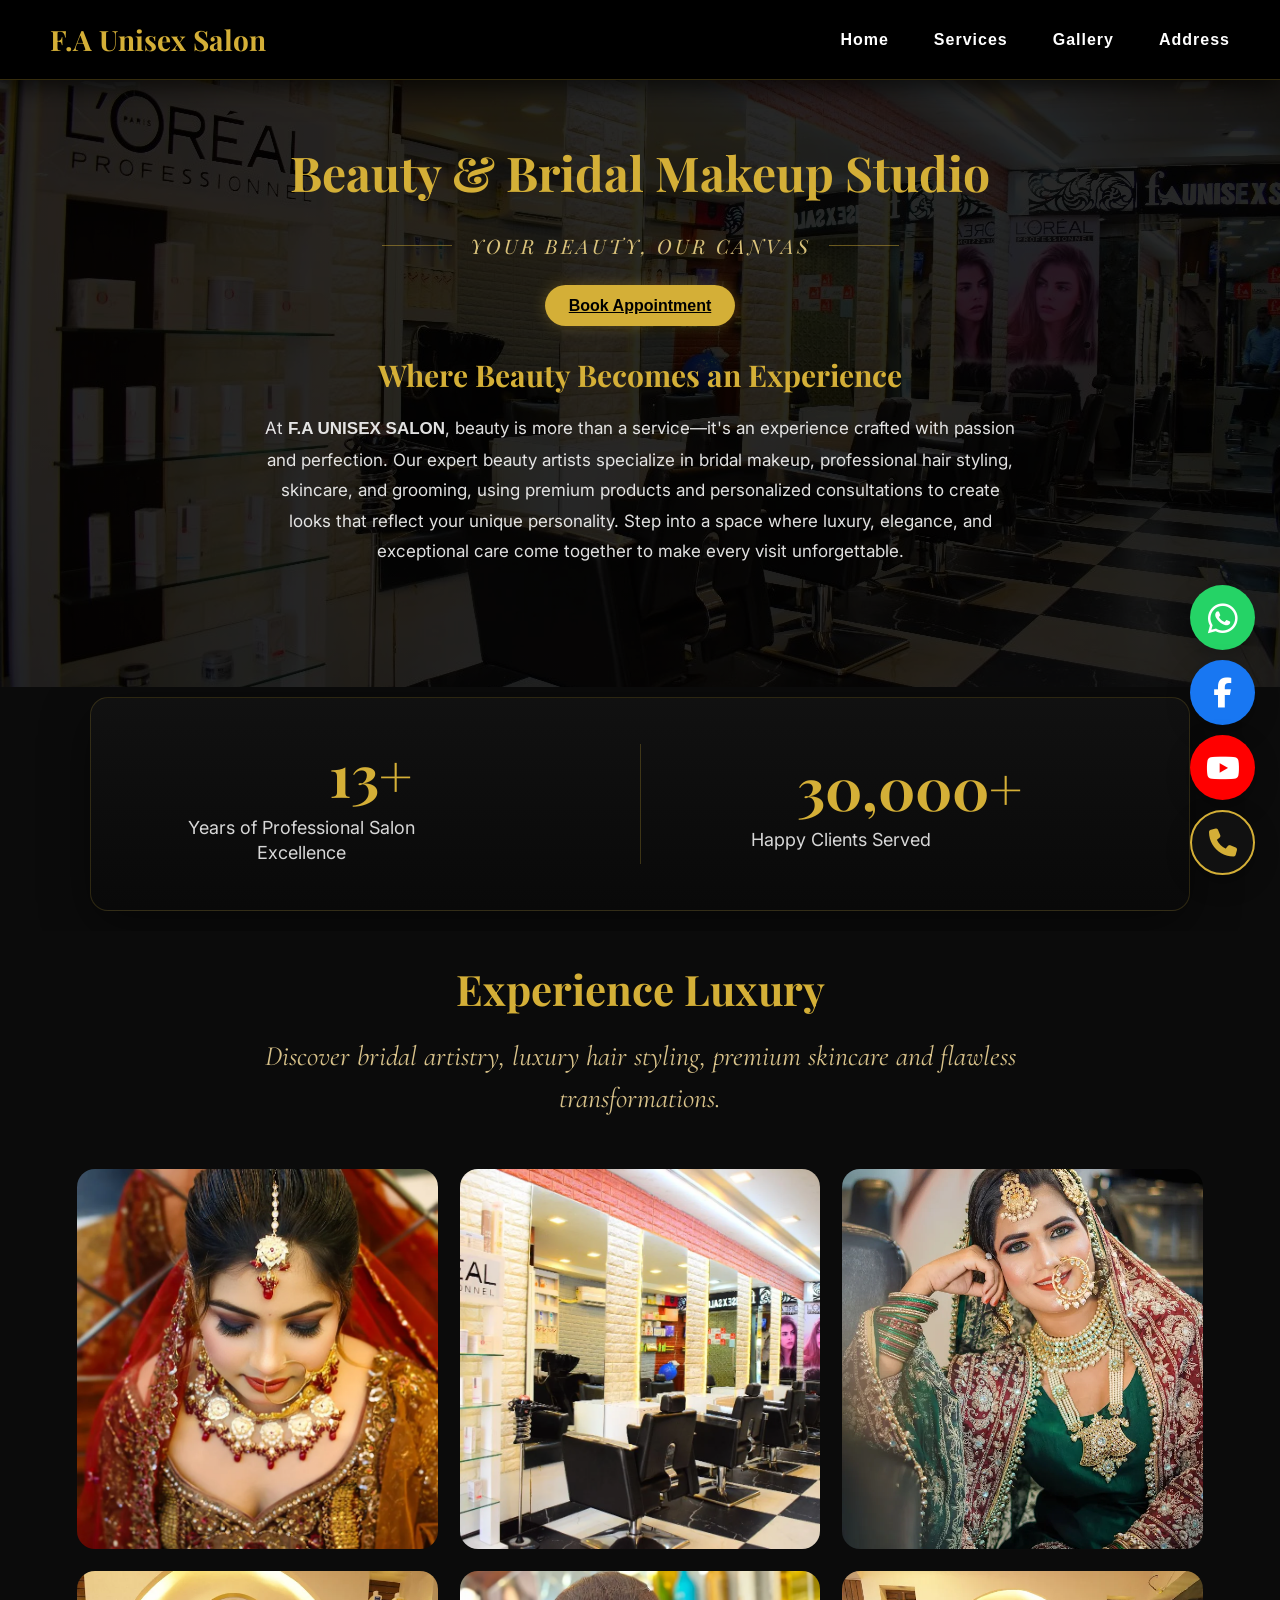
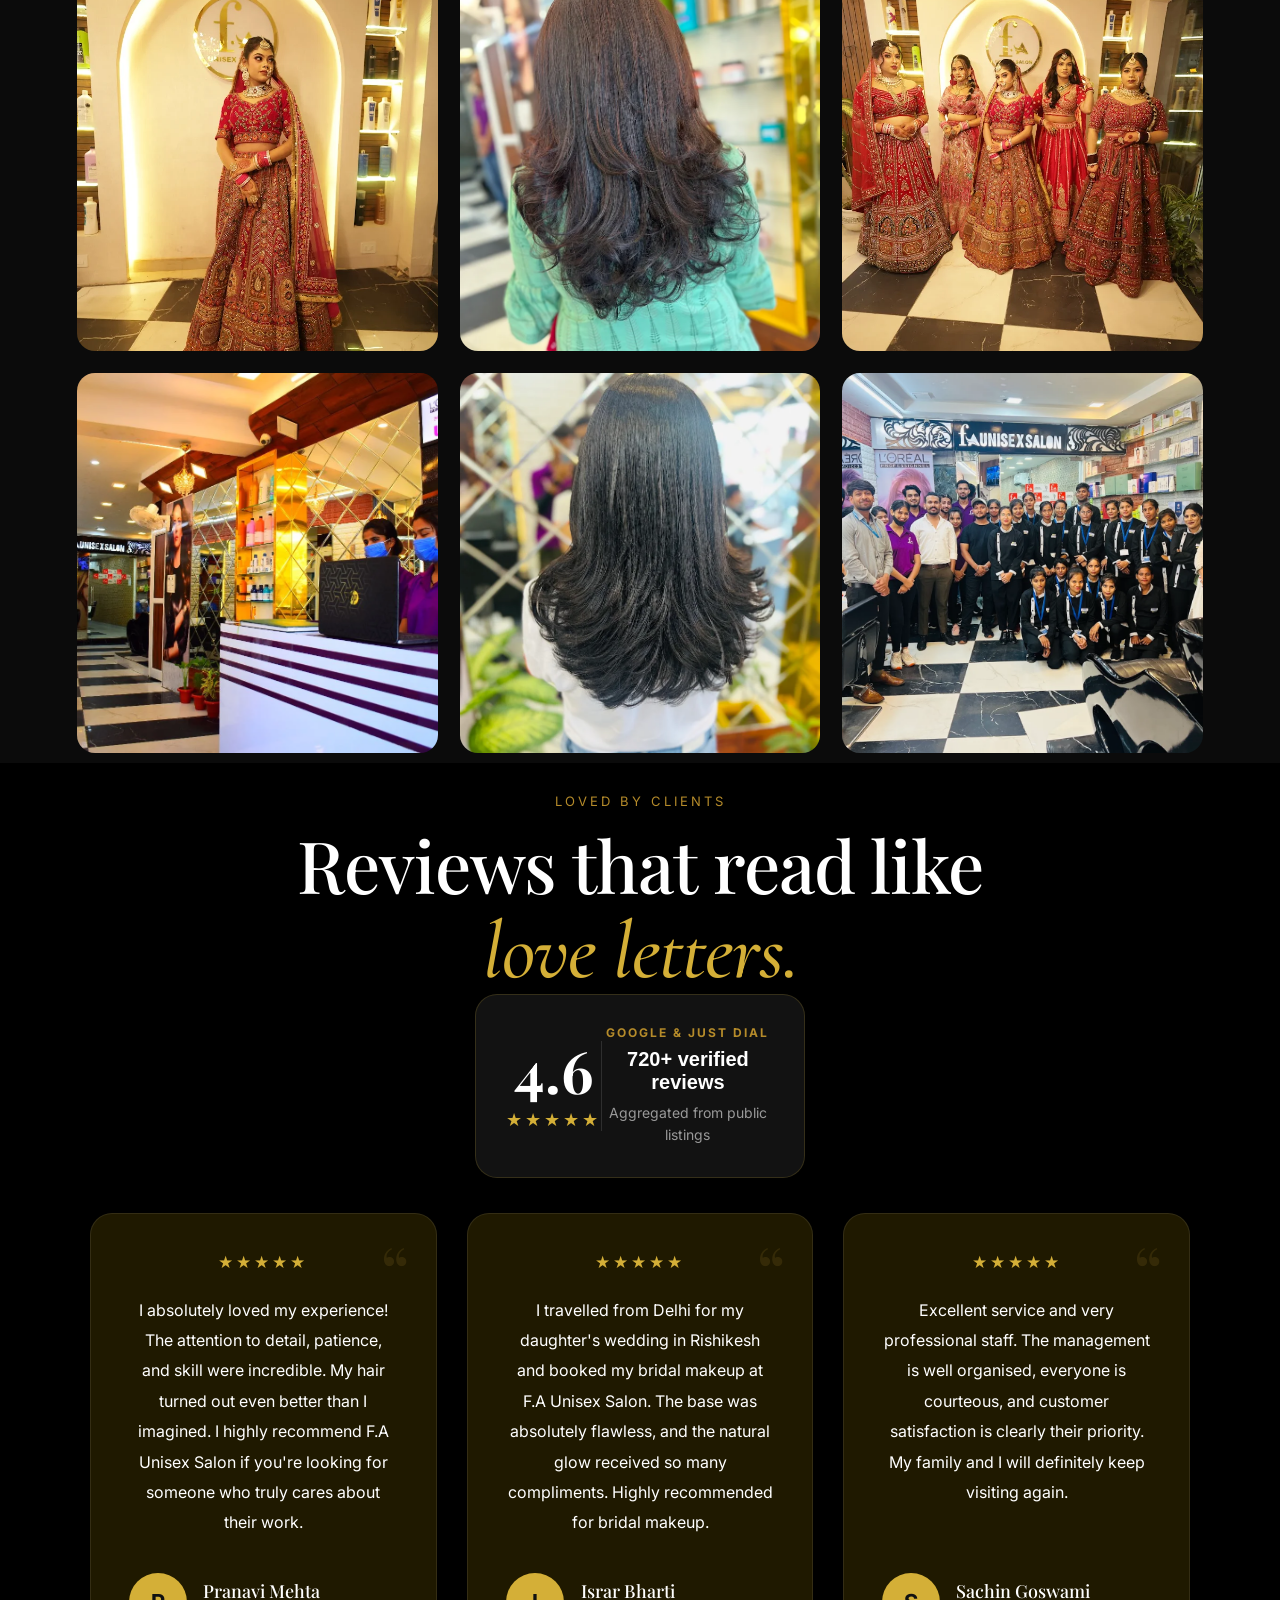
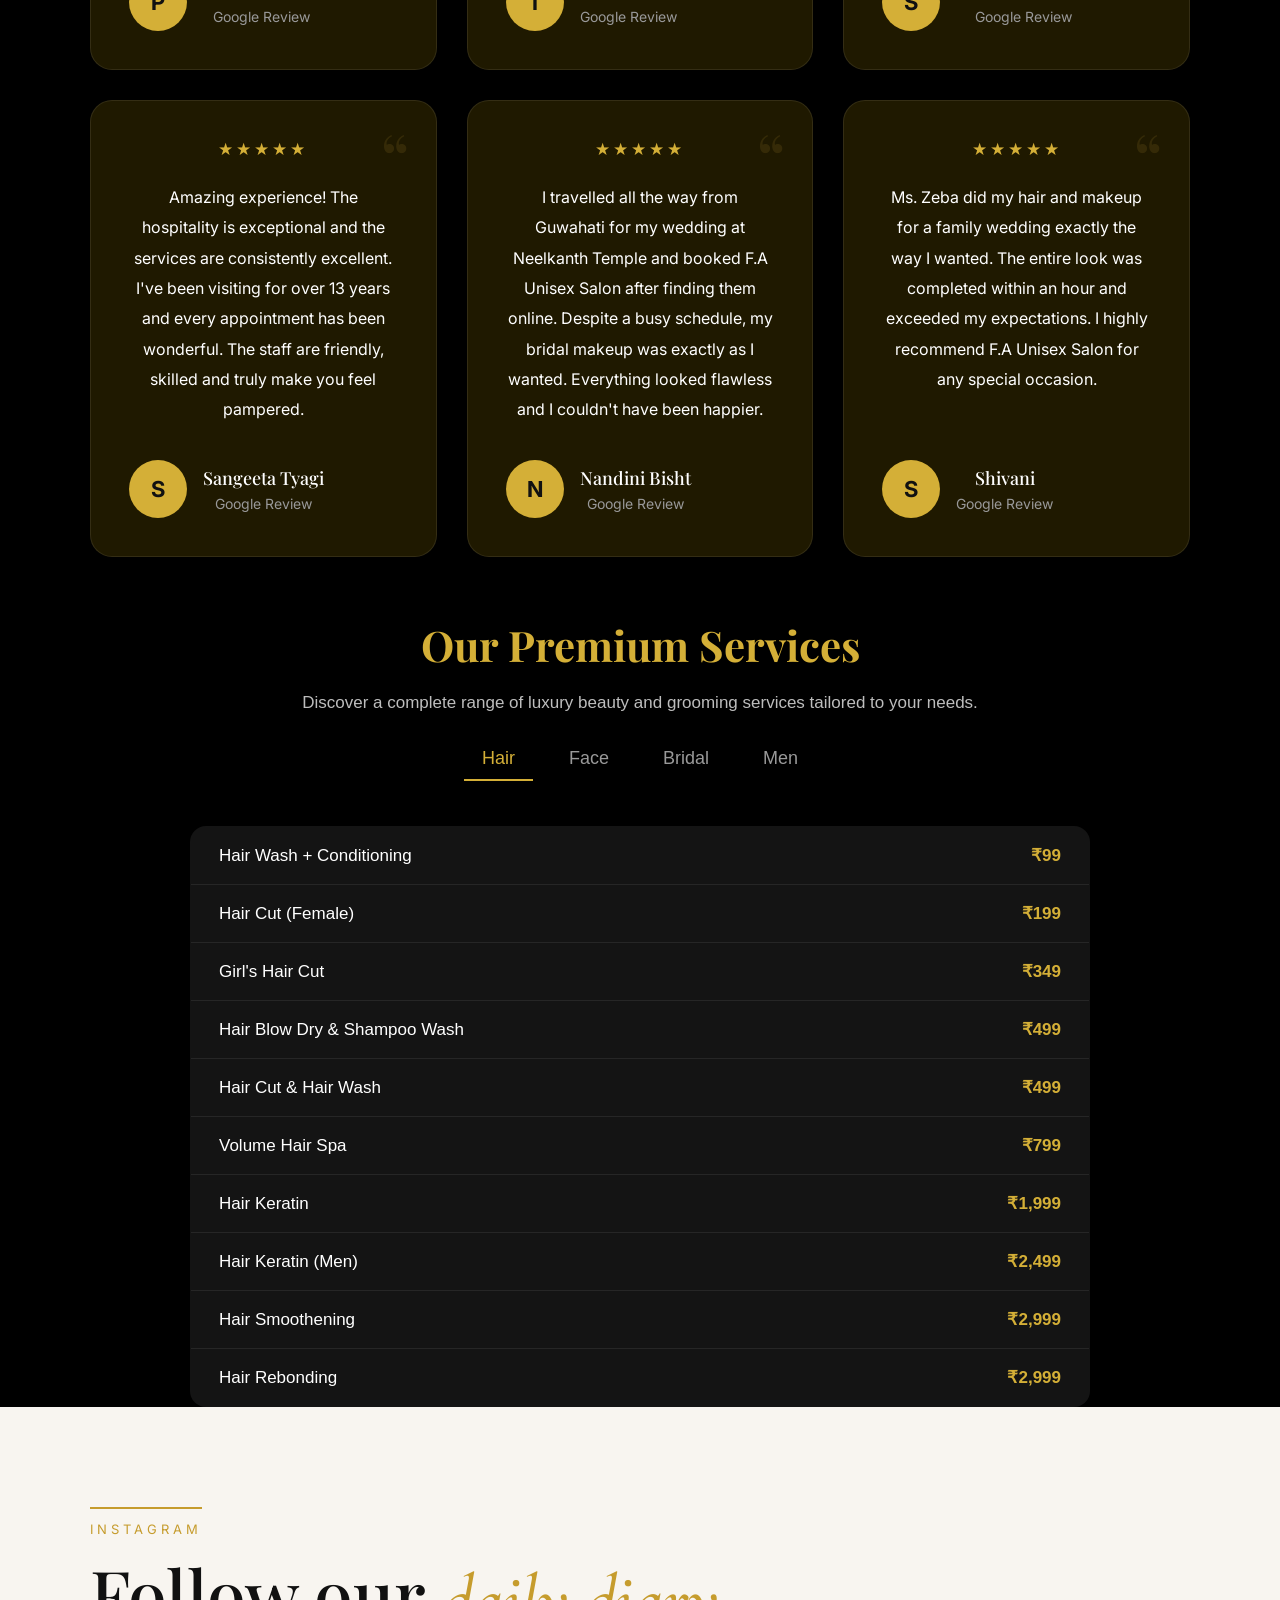
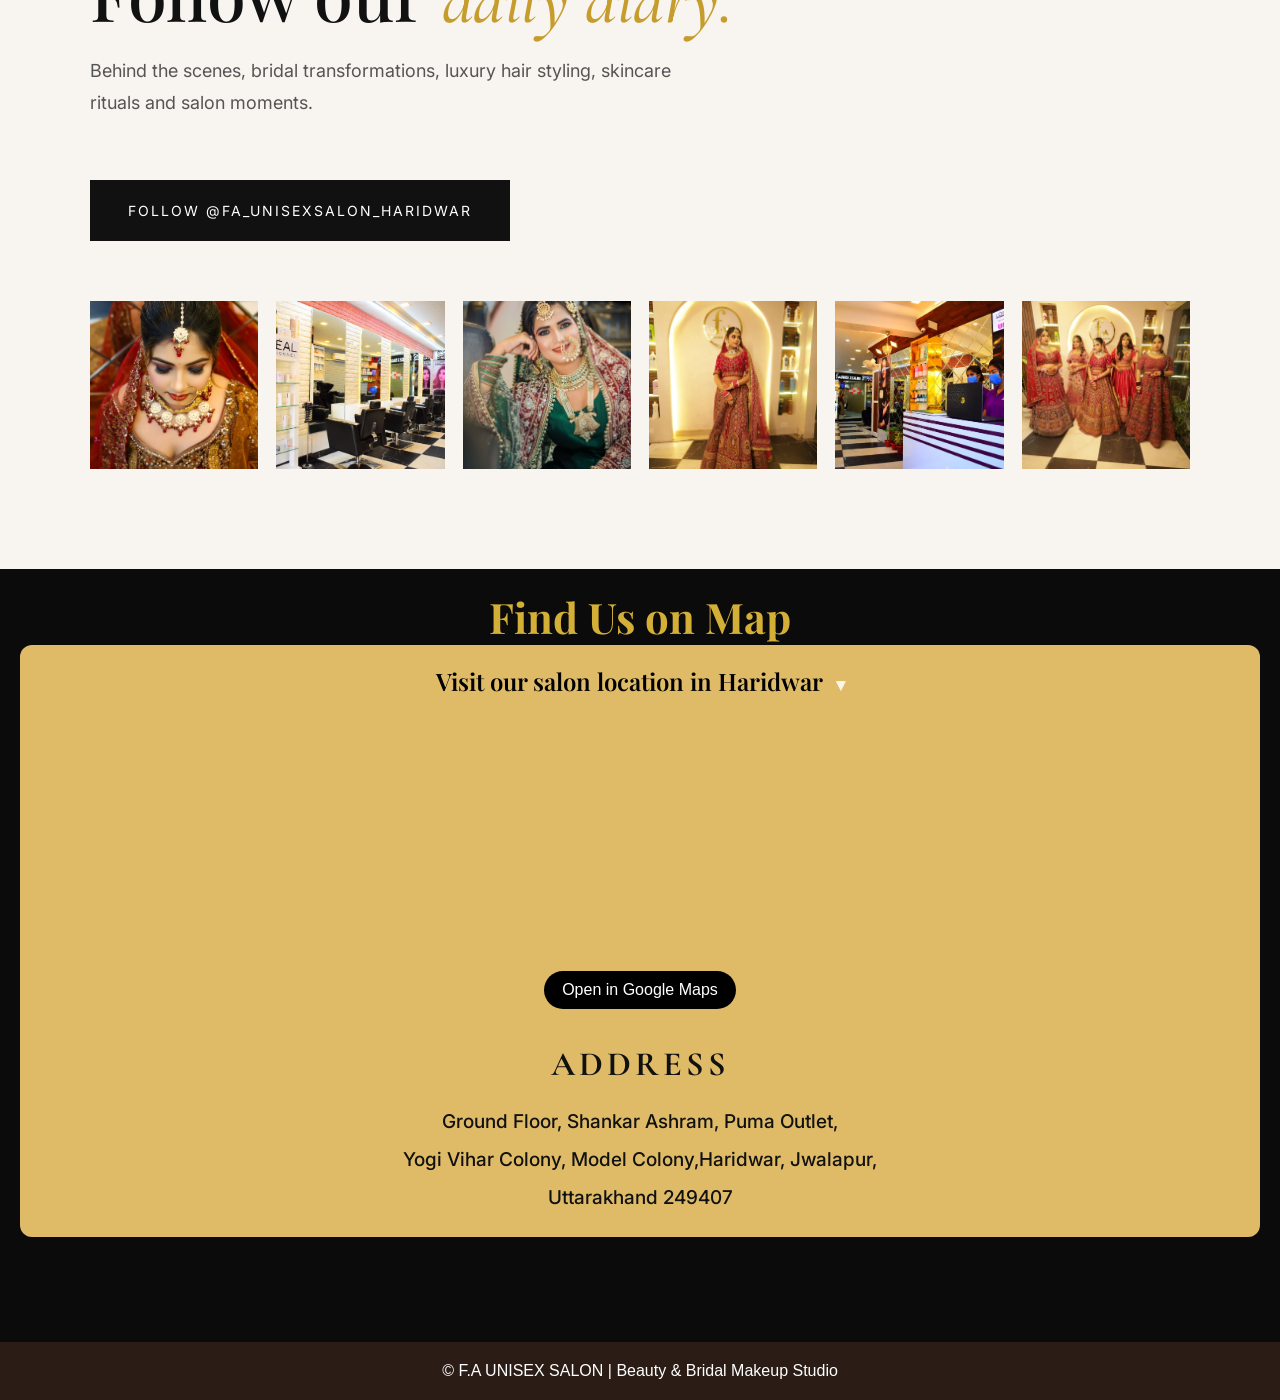
<file: index.html>
<!DOCTYPE html>
<html lang="en">
<head>
<meta charset="UTF-8">
<meta name="viewport" content="width=device-width, initial-scale=1.0">

<link rel="preconnect" href="https://fonts.googleapis.com">
<link rel="preconnect" href="https://fonts.gstatic.com" crossorigin>
<link href="https://fonts.googleapis.com/css2?family=Playfair+Display:wght@400;500;600;700&family=Cormorant+Garamond:wght@400;500;600;700&family=Inter:wght@300;400;500;600&display=swap" rel="stylesheet">

<title>F.A Unisex Salon</title>
</head>

<head>
    <meta charset="UTF-8">
    <meta name="viewport" content="width=device-width, initial-scale=1.0">

    <link rel="preconnect" href="https://fonts.googleapis.com">
    <link rel="preconnect" href="https://fonts.gstatic.com" crossorigin>

    <link href="https://fonts.googleapis.com/css2?family=Playfair+Display:wght@400;500;600;700&family=Cormorant+Garamond:wght@400;500;600;700&family=Inter:wght@300;400;500;600&display=swap" rel="stylesheet">

    <!-- Paste this line RIGHT HERE -->
    <link rel="stylesheet" href="https://cdnjs.cloudflare.com/ajax/libs/font-awesome/6.7.2/css/all.min.css">

    <style>
        /* Your CSS starts here */
    </style>
</head>

<style>


  html{
    margin:0;
    padding:0;
    background:#000;
}

body{
    margin:0;
    padding:0;
    padding-top:80px;
    background:#0B0B0B;
}
.hero-cinematic{
    margin-top:0;
    min-height:auto;
    height:auto;
    display:flex;
    align-items:center;
    justify-content:center;
    text-align:center;
    position:relative;
    overflow:hidden;
    padding:100px 20px 50px;

    background:
        linear-gradient(rgba(0,0,0,.55), rgba(0,0,0,.55)),
        url("images-/unnamed.webp") 70% center/cover no-repeat;
}

.overlay{
    z-index:1;
}

.hero-content{
    position:relative;
    z-index:2;
}

/* dark cinematic overlay */
.overlay{
  position:absolute;
  top:0;left:0;
  width:100%;
  height:100%;
  background:rgba(0,0,0,0.65);
}

.hero-content{
    position:relative;
    z-index:2;
}

/* text layer */
.hero-content{
    position: relative;
    z-index: 2;
    max-width: 800px;
    padding: 40px 20px;
    margin: 0 auto;
    text-align: center;

    transform: none;
}

.hero-content h1 {
    font-size:48px;
    color:#D4AF37;
    margin-bottom:20px;
    position:relative;
    z-index:3;
}

.hero-content p {
  margin-top: 10px;
  font-size: 18px;
  color: rgba(255, 255, 255, 0.85);
  margin-bottom: 30px; /* add space after the text */
}

.btn {
  margin-bottom: 10px; /* space after the button so the next section doesn’t overlap */
}

/* animation */
@keyframes fadeUp{
  from{
    opacity:0;
    transform:translateY(20px);
  }
  to{
    opacity:1;
    transform:translateY(0);
  }
}

h1,h2,h3{
  color:var(--primary);
  font-family:'Playfair Display', serif;
}

p,li,span{
  color:rgba(255,255,255,0.85);
}

:root{
  --bg:#0B0B0B;          /* deep black */
  --primary:#D4AF37;     /* gold */
  --secondary:#1A1A1A;   /* dark grey */
  --text:#FFFFFF;       /* white */
  --accent:#B08D2A;     /* darker gold */
}

*{margin:0;padding:0;box-sizing:border-box;font-family:Arial;}

body{
    margin:0;
    padding:0;
    background:#0B0B0B;
    color:var(--text);
    font-family:'Playfair Display', serif;
}

/* NAV */
nav{
    position:fixed;
    top:0;
    left:0;
    right:0;

    width:100%;
    height:80px;

    display:flex;
    justify-content:space-between;
    align-items:center;

    padding:0 50px;

    background:#000;

    border-bottom:1px solid rgba(212,175,55,.25);

    box-shadow:0 5px 25px rgba(0,0,0,.8);

    z-index:99999;

    box-sizing:border-box;
}

nav h1{
    color:#D4AF37 !important;
    font-size:28px;
    font-family:'Playfair Display',serif;
    font-weight:700;
    margin:0;
}

nav ul{
    display:flex;
    gap:30px;
    list-style:none;
}

nav ul li{
    color:#fff;
    cursor:pointer;
    transition:.3s;
}

nav ul li:hover{
    color:#D4AF37;
}
/* HERO */
.hero{
  text-align:center;
  padding:90px 20px;
  background:linear-gradient(135deg,var(--secondary),var(--bg));
}
.hero h2{font-size:38px;}
.hero span{color:var(--primary);}
.hero p{margin-top:10px;opacity:0.8}
.btn{
  background:var(--primary);
  color:black;
  padding:12px 24px;
  border:none;
  border-radius:30px;
  font-weight:bold;
  transition:0.3s;
  box-shadow:0 0 15px rgba(212,175,55,0.3);
}

.btn:hover{
  background:var(--accent);
  transform:scale(1.05);
}
/* SECTIONS */
section{padding:60px 20px;}
.title{text-align:center;margin-bottom:25px;}
.title h3{
    color:#D4AF37;
    font-size:42px;
    font-family:'Playfair Display', serif;
}

/* SERVICES */
.grid{
  display:grid;
  grid-template-columns:repeat(auto-fit,minmax(160px,1fr));
  gap:15px;
}
.card{
  background:rgba(0,0,0,0.96);
  border:1px solid rgba(212,175,55,0.2);
  padding:25px;
  border-radius:14px;
  transition:0.3s;
  backdrop-filter:blur(8px);
}

.card:hover{
  transform:translateY(-5px);
  border:1px solid var(--primary);
  box-shadow:0 10px 30px rgba(212,175,55,0.15);
}
.card:hover{transform:translateY(-5px);box-shadow:0 10px 20px rgba(0,0,0,0.1);}

/* GALLERY */
.gallery{
  display:grid;
  grid-template-columns:repeat(auto-fit,minmax(150px,1fr));
  gap:10px;
}
.img{
  height:120px;
  border-radius:10px;
  background:linear-gradient(135deg,var(--primary),var(--accent));
}
.gallery img{
    transition:.4s;
}

.gallery img:hover{
    transform:scale(1.05);
}

/* BOOKING */
form{
  background:#141414;
  padding:20px;
  border-radius:12px;
  display:flex;
  flex-direction:column;
  gap:10px;
  border:1px solid #eee;
}
input,textarea{
  background:#1E1E1E;
  color:white;
  border:1px solid rgba(212,175,55,.25);
  padding:12px;
  border-radius:8px;
}

/* FOOTER */

/* ================================
   PREMIUM SERVICES
================================ */

.services-section{
    padding:60px 8% 30px;
    background:#0B0B0B;
}

.services-title{
    text-align:center;
    margin-bottom:20px;
}

.services-title h2{
    font-size:46px;
    color:#D4AF37;
    margin-bottom:15px;
}

.services-title p{
    color:#cfcfcf;
    font-size:18px;
    line-height:1.8;
}

.service-tabs{
    display:flex;
    justify-content:center;
    flex-wrap:wrap;
    gap:18px;
    margin-bottom:45px;
}

.tab-btn{
    background:transparent;
    border:none;
    color:#bcbcbc;
    font-size:17px;
    cursor:pointer;
    padding:10px 18px;
    transition:.3s;
    border-bottom:2px solid transparent;
}

.tab-btn.active{
    color:#D4AF37;
    border-color:#D4AF37;
}

.tab-btn:hover{
    color:#D4AF37;
}

.service-content{
    display:none;
}

.service-content.active{
    display:block;
    animation:fade .35s;
}

@keyframes fade{
from{
opacity:0;
transform:translateY(10px);
}
to{
opacity:1;
transform:none;
}
}

.service-table{
    width:100%;
    max-width:900px;
    margin:auto;
    border-collapse:collapse;
    background:#141414;
    border:1px solid rgba(212,175,55,.15);
}

.service-table tr{
    border-bottom:1px solid rgba(255,255,255,.08);
}

.service-table td{
    padding:18px 25px;
    font-size:17px;
}

.service-table td:last-child{
    width:170px;
    text-align:right;
    color:#D4AF37;
    font-weight:bold;
}

.service-table tr:hover{
    background:#1d1d1d;
}

footer{
  text-align:center;
  padding:20px;
  background:#2B1D16;
  color:white;
  margin-top:20px;
}

/* WHATSAPP */
.whatsapp{
  position:fixed;
  bottom:20px;
  right:20px;
  background:#25D366;
  color:white;
  padding:12px 15px;
  border-radius:50px;
  text-decoration:none;
}

.hero-about{
    margin-top:40px;
    max-width:780px;
    margin-left:auto;
    margin-right:auto;
    text-align:center;
}

.hero-about h3{
    color:#D4AF37;
    font-size:30px;
    margin-bottom:18px;
}

.hero-about p{
    font-family:'Inter',sans-serif;
    font-size:17px;
    line-height:1.8;
    color:rgba(255,255,255,.88);
}
/* ==========================
   Premium Statistics Section
========================== */

.stats-section{
    max-width:1100px;
    margin:10px auto;
    padding:45px 60px;
    display:flex;
    justify-content:center;
    align-items:center;
    gap:50px;
    background:linear-gradient(180deg,#111,#090909);
    border:1px solid rgba(212,175,55,.18);
    border-radius:18px;
    box-shadow:0 15px 50px rgba(0,0,0,.45);
}

.stat-card{
    flex:1;
    text-align:center;
}

.stat-card h2{
    font-family:'Playfair Display',serif;
    font-size:58px;
    color:#D4AF37;
    margin-bottom:2px;
    line-height:1;
}

.stat-card p{
    color:#d7d7d7;
    font-size:18px;
    line-height:1.2;
    max-width:300px;
    margin:auto;
    font-family:'Inter',sans-serif;
}

.stat-divider{
    width:1px;
    height:120px;
    background:rgba(212,175,55,.25);
}

@media(max-width:768px){

.stats-section{
    flex-direction:column;
    gap:35px;
    padding:35px 20px;
}

.stat-divider{
    width:70%;
    height:1px;
}

.stat-card h2{
    font-size:44px;
}

}


/*================ PREMIUM SERVICES ================*/

.services-section{
    padding:60px 20px 30px;
    background:#0B0B0B;
}

.services-title{
    text-align:center;
    margin-bottom:20px;
}

.services-title h2{
    font-size:42px;
    color:#D4AF37;
    margin-bottom:15px;
}

.services-title p{
    color:#bdbdbd;
    max-width:700px;
    margin:auto;
    line-height:1.8;
    font-size:17px;
}

.tab-btn{
    background:none;
    border:none;
    color:#999;
    font-size:18px;
    cursor:pointer;
    padding-bottom:10px;
    transition:.3s;
    border-bottom:2px solid transparent;
}

.tab-btn:hover{
    color:#D4AF37;
}

.tab-btn.active{
    color:#D4AF37;
    border-bottom:2px solid #D4AF37;
}

.service-content{
    display:none;
}

.service-content.active{
    display:block;
}

.service-table{
    width:100%;
    max-width:900px;
    margin:auto;
    border-collapse:collapse;
    background:#141414;
    border-radius:16px;
    overflow:hidden;
}

.service-table tr{
    border-bottom:1px solid rgba(255,255,255,.08);
}

.service-table tr:last-child{
    border-bottom:none;
}

.service-table td{
    padding:18px 28px;
    font-size:17px;
}

.service-table td:first-child{
    color:white;
}

.service-table td:last-child{
    color:#D4AF37;
    text-align:right;
    font-weight:600;
}

/*================ HERO TAGLINE ================*/

.hero-tagline{
    display:flex;
    align-items:center;
    justify-content:center;
    gap:18px;
    margin:28px 0 38px;
}

.hero-tagline span{
    width:70px;
    height:1px;
    background:rgba(212,175,55,.45);
}

.hero-tagline p{
    margin:0;
    font-family:'Playfair Display',serif;
    font-size:20px;
    font-style:italic;
    letter-spacing:3px;
    text-transform:uppercase;
    color:#d9c27b;
}

/*================ GALLERY ================*/

.gallery-section{
    padding:90px 6%;
    background:#0B0B0B;
}

.gallery-heading{
    text-align:center;
    margin-bottom:50px;
}

.gallery-heading h2{
    font-size:42px;
    color:#D4AF37;
    margin-bottom:15px;
}

.gallery-heading p{

    font-family:'Cormorant Garamond',serif;

    font-size:28px;

    font-style:italic;

    font-weight:400;

    line-height:1.5;

    color:#d8c28a;

    max-width:760px;

    margin:18px auto 0;

}

.gallery-grid{
    display:grid;
    grid-template-columns:repeat(3,1fr);
    gap:22px;
}

.gallery-item{
    overflow:hidden;
    border-radius:18px;
    height:380px;
    background:#111;
    cursor:pointer;
    transition:.35s;
}

.gallery-item img{
    width:100%;
    height:100%;
    object-fit:cover;
    transition:.6s;
}

.gallery-item:hover img{
    transform:scale(1.08);
}

.gallery-item:hover{
    box-shadow:0 15px 40px rgba(212,175,55,.28);
}

@media(max-width:900px){

.gallery-grid{
grid-template-columns:repeat(2,1fr);
}

}

@media(max-width:600px){

.gallery-grid{
grid-template-columns:1fr;
}

.gallery-item{
height:320px;
}

}

/*==================================================
                PREMIUM REVIEWS
==================================================*/

.reviews-section{
    padding:10px 7% 0px;
    background:#0B0B0B;
}

.reviews-top{

    display:flex;
    flex-direction:column;
    align-items:center;
    justify-content:center;
    text-align:center;
    gap:35px;
    margin: bottom 10px;

}

.small-title{

    display:block;

    text-align:center;

    font-family:'Inter',sans-serif;

    font-size:13px;

    letter-spacing:3px;

    text-transform:uppercase;

    color:#B58B2A;

    margin-bottom:18px;

}

.reviews-heading h2{

    font-family:'Playfair Display',serif;

    font-size:72px;

    font-weight:500;

    line-height:1.05;

    letter-spacing:-1px;

    color:#fff;

    margin:0;

   max-width:900px;
text-align:center;

}

.reviews-heading h2 span{

    display:block;

    font-family:'Cormorant Garamond',serif;

    font-style:italic;

    font-size:82px;

    font-weight:500;

    color:#D4AF37;

    margin-top:5px;

}

.rating-box{

    width:330px;

    margin:auto;

    background:#121212;

    border:1px solid rgba(212,175,55,.18);

    border-radius:22px;

    padding:30px;

    display:flex;

    justify-content:space-between;

    align-items:center;

}

.rating-left h3{

    font-family:'Playfair Display',serif;

    font-size:58px;

    color:#ffffff;

    margin:0;

    line-height:1;

}

.stars{

    color:#D4AF37;

    font-size:18px;

    margin-top:10px;

    letter-spacing:3px;

}

.rating-divider{

    width:1px;

    height:90px;

    background:rgba(255,255,255,.12);

}

.rating-right h4{

    margin:0 0 8px;

    color:#B58B2A;

    font-size:12px;

    letter-spacing:2px;

    text-transform:uppercase;

    font-family:'Inter',sans-serif;

}

.rating-right strong{

    display:block;

    color:#fff;

    font-size:20px;

    margin-bottom:8px;

}

.rating-right p{

    margin:0;

    color:#999;

    font-size:14px;

    line-height:1.6;

    font-family:'Inter',sans-serif;

}

.reviews-grid{

    display:grid;

    grid-template-columns:repeat(3,1fr);

    gap:30px;

}

/*==================================================
                REVIEW CARDS
==================================================*/

.review-card{

    position:relative;

background:#1f1900;
    border:1px solid rgba(177, 170, 145, 0.14);

    border-radius:22px;

    padding:38px;

    transition:.35s;

    overflow:hidden;

    min-height:310px;

    display:flex;

    flex-direction:column;

    justify-content:space-between;

}

.review-card:hover{

transform:translateY(-6px);

box-shadow:0 30px 60px rgba(0,0,0,.12);

border-color:#D4AF37;

}

.quote-mark{

    position:absolute;

    top:20px;

    right:26px;

    font-family:'Playfair Display',serif;

    font-size:72px;

    color:rgba(212,175,55,.12);

    line-height:1;

}

.review-stars{

    color:#D4AF37;

    letter-spacing:3px;

    font-size:17px;

    margin-bottom:22px;

}

.review-text{

    color:#ffffff;

    font-family:'Inter',sans-serif;

    font-size:16px;

    line-height:1.9;

    margin:0 0 35px;

}

.review-user{

    display:flex;

    align-items:center;

    gap:16px;

    margin-top:auto;

}

.review-avatar{

    width:58px;

    height:58px;

    border-radius:50%;

    background:#D4AF37;

color:#111;

    display:flex;

    align-items:center;

    justify-content:center;

    font-weight:700;

    font-size:22px;

    font-family:'Inter',sans-serif;

}

.review-user h4{

    margin:0;

    color:#fff;

    font-size:18px;

    font-family:'Playfair Display',serif;

    font-weight:500;

}

.review-user span{

    display:block;

    margin-top:5px;

    color:#999;

    font-size:14px;

    font-family:'Inter',sans-serif;

}

/*================ Mobile ================*/

@media(max-width:1100px){

.reviews-grid{

grid-template-columns:repeat(2,1fr);

}

}

@media(max-width:768px){

.reviews-top{

flex-direction:column;

align-items:flex-start;

}

.rating-box{

width:100%;

}

.reviews-heading h2{

font-size:42px;

}

.reviews-grid{
    grid-template-columns:1fr;
}

.review-card{

min-height:auto;

}

/* HERO MOBILE FIX */

.hero-content{
    position:relative;
    z-index:2;
}

.hero-content h1{
    display:block;
    visibility:visible;
    opacity:1;
    color:#fff;
    font-size:34px;
    line-height:1.2;
    padding:0 20px;
    text-align:center;
}

.gallery-grid .gallery-item:last-child{
    grid-column:1 / -1;
    justify-self:center;
    width:50%;
}

}

/*==================================================
                INSTAGRAM SECTION
==================================================*/

.instagram-section{

    background:#F8F5F0;

    padding:100px 7%;

}

.instagram-top{

    display:flex;

    justify-content:space-between;

    align-items:flex-end;

    gap:60px;

    margin-bottom:60px;

    flex-wrap:wrap;

}

.instagram-text span{

    display:inline-block;

    color:#C69C2D;

    text-transform:uppercase;

    letter-spacing:4px;

    font-size:13px;

    font-family:'Inter',sans-serif;

    border-top:2px solid #C69C2D;

    padding-top:12px;

    margin-bottom:20px;

}

.instagram-text h2{

    font-family:'Playfair Display',serif;

    font-size:70px;

    line-height:1.05;

    font-weight:500;

    color:#111;

    margin:0;

}

.instagram-text h2 em{

    font-family:'Cormorant Garamond',serif;

    font-style:italic;

    color:#C69C2D;

    font-weight:500;

}

.instagram-text p{

    margin-top:18px;

    max-width:600px;

    font-size:18px;

    line-height:1.8;

    color:#555;

    font-family:'Inter',sans-serif;

}

/* Button */

.insta-btn{

    background:#111;

    color:#fff;

    text-decoration:none;

    padding:22px 38px;

    display:flex;

    align-items:center;

    gap:14px;

    font-family:'Inter',sans-serif;

    letter-spacing:2px;

    text-transform:uppercase;

    font-size:14px;

    transition:.35s;

}

.insta-btn:hover{

    background:#C69C2D;

    color:#fff;

}

/* Gallery */

.instagram-gallery{

    display:grid;

    grid-template-columns:repeat(6,1fr);

    gap:18px;

}

.instagram-gallery img{

    width:100%;

    aspect-ratio:1/1;

    object-fit:cover;

    transition:.45s;

    cursor:pointer;

}

.instagram-gallery img:hover{

    transform:scale(1.06);

}

/* Responsive */

@media(max-width:1100px){

.instagram-gallery{

grid-template-columns:repeat(3,1fr);

}

}

@media(max-width:700px){

.instagram-top{

flex-direction:column;

align-items:flex-start;

}

.instagram-text h2{

font-size:48px;

}

.instagram-gallery{

grid-template-columns:repeat(2,1fr);

}

.insta-btn{

width:100%;

justify-content:center;

}

}

.arrow{
    font-size: 18px;
    margin-left: 8px;
    vertical-align: middle;
    display: inline-block;
    transition: transform 0.3s ease;
}

.arrow:hover{
    transform: translateY(3px);
}

.whatsapp{
    position: fixed;
    bottom: 250px; /* Adjusted to place it above the Facebook button */
    right: 25px;
    width: 65px;
    height: 65px;
    background: #25D366;
    color: #fff;
    border-radius: 50%;
    display: flex;
    justify-content: center;
    align-items: center;
    font-size: 34px;
    text-decoration: none;
    box-shadow: 0 8px 25px rgba(0,0,0,0.25);
    z-index: 9999;
    transition: all .3s ease;
}

.whatsapp:hover{
    transform: scale(1.1);
    box-shadow: 0 12px 30px rgba(0,0,0,.35);
}

.facebook{
    position: fixed;
    bottom: 175px;   /* Places it above the WhatsApp button */
    right: 25px;
    width: 65px;
    height: 65px;
    background: #1877F2;
    color: #fff;
    border-radius: 50%;
    display: flex;
    justify-content: center;
    align-items: center;
    font-size: 30px;
    text-decoration: none;
    box-shadow: 0 8px 25px rgba(0,0,0,0.25);
    z-index: 9999;
    transition: all .3s ease;
}

.facebook:hover{
    transform: scale(1.1);
    box-shadow: 0 12px 30px rgba(0,0,0,.35);
}

.youtube{
    position: fixed;
    bottom: 100px;  /* Adjusted to place it above the Facebook button */
    right: 25px;
    width: 65px;
    height: 65px;
    background: #FF0000;
    color: #fff;
    border-radius: 50%;
    display: flex;
    justify-content: center;
    align-items: center;
    font-size: 30px;
    text-decoration: none;
    box-shadow: 0 8px 25px rgba(0,0,0,0.25);
    z-index: 9999;
    transition: all .3s ease;
}

.youtube:hover{
    transform: scale(1.1);
    box-shadow: 0 12px 30px rgba(0,0,0,.35);
}

.call{
    position: fixed;
    bottom: 25px;
    right: 25px;
    width: 65px;
    height: 65px;
    background: #111;
    color: #D4AF37;
    border: 2px solid #D4AF37;
    border-radius: 50%;
    display: flex;
    justify-content: center;
    align-items: center;
    font-size: 28px;
    text-decoration: none;
    box-shadow: 0 8px 25px rgba(0,0,0,0.25);
    z-index: 9999;
    transition: all .3s ease;
}

.call:hover{
    transform: scale(1.1);
    box-shadow: 0 12px 30px rgba(0,0,0,.35);
}

/* Premium Navigation */

nav{
    position:fixed;
    top:0;
    left:0;
    width:100%;
    height:80px;

    display:flex;
    justify-content:space-between;
    align-items:center;

    padding:0 50px;
    box-sizing:border-box;

    background:#000;
    border-bottom:1px solid rgba(212,175,55,.25);
    box-shadow:0 5px 25px rgba(0,0,0,.8);

    z-index:99999;
}

nav h1{
    font-family:'Playfair Display',serif;
    font-size:28px;
    color:#D4AF37;
    margin:0;
    white-space:nowrap;
}

nav ul{
    display:flex;
    align-items:center;
    gap:45px;
    list-style:none;
    margin:0;
    padding:0;
}

nav ul li a{
    color:#fff;
    text-decoration:none;
    font-weight:600;
    letter-spacing:1px;
    transition:.3s;
}

nav ul li a:hover{
    color:#D4AF37;
}

html{
    scroll-behavior: smooth;
}

nav ul li a{
    text-decoration: none;
    color: inherit;
}

nav ul li a:hover{
    color: #D4AF37;
}

#services{
    scroll-margin-top: 130px;
}

#gallery{
    scroll-margin-top: 130px;
}

/* WhatsApp Glow Animation */

#address{
    scroll-margin-top:120px;
}

/*==================================================
        MOBILE RESPONSIVE
==================================================*/

@media (max-width:768px){

/* Navigation */

nav{
    padding:15px 20px;
    flex-direction:column;
    gap:15px;
}

nav h1{
    font-size:22px;
    white-space:nowrap;
}

nav ul{
    flex-wrap:wrap;
    justify-content:center;
    gap:18px;
    padding:0;
}

nav ul li a{
    font-size:15px;
}

/* Hero */

.hero-cinematic{
    min-height:90px;
    height:auto;
    padding:120px 20px 40px;
    background-position:center;
}

.hero-content{
    max-width:100%;
    transform:none !important;
    padding:20px;
}

.hero-content h1{
    display:block;
    visibility:visible;
    opacity:1;
    color:#fff;
    font-size:34px;
    line-height:1.2;
    padding:0 20px;
    text-align:center;
}

.hero-content h2{
    font-size:24px;
}

.hero-content p{
    font-size:16px;
    line-height:1.8;
}

.btn{
    padding:14px 28px;
    font-size:16px;
}

/* Services */

.services-grid{
    grid-template-columns:1fr;
    gap:25px;
}

.service-card img{
    height:260px;
}

/* Gallery */

.gallery-grid{
    grid-template-columns:repeat(2,1fr);
    gap:12px;
}

.gallery-item img{
    width:100%;
    height:100%;
    object-fit:cover;
}

/* Instagram */

.instagram-grid{
    grid-template-columns:repeat(2,1fr);
}

/* Map */

.map-container iframe{
    height:350px;
}

/* Footer */

footer{
    text-align:center;
    padding:40px 20px;
}

/* Floating Buttons */

.whatsapp,
.facebook,
.youtube,
.call{

    width:52px;
    height:52px;
    font-size:22px;

}

.whatsapp{

    bottom:20px;

}

.facebook{

    bottom:85px;

}

.youtube{

    bottom:150px;

}

.call{

    bottom:215px;

}

}

html,body{
    overflow-x:hidden;
}

img{
    max-width:100%;
    height:auto;
    display:block;
}

.salon-address{
    margin:35px auto 0;
    max-width:650px;
    text-align:center;
}

.salon-address h3{
    font-family:'Cormorant Garamond', serif;
    font-size:34px;
    font-weight:1000;
    letter-spacing:4px;
    text-transform:uppercase;
    color:#111;
    margin-bottom:18px;
}

.salon-address p{
    font-family:'Inter', sans-serif;
    font-size:19px;
    font-weight:500;
    line-height:2;
    color:#111;
    margin:0;
}

@media (max-width:768px){

    nav{
        height:auto;
        padding:15px 20px;
        flex-direction:column;
        gap:15px;
    }

    nav h1{
        font-size:22px;
        text-align:center;
    }

    nav ul{
        width:100%;
        justify-content:center;
        flex-wrap:wrap;
        gap:18px;
    }

    nav ul li a{
        font-size:15px;
    }

}

.stat-card h2{
    margin:0 !important;
    line-height:1 !important;
}

.stats-section .stat-card h2{
    margin:0 0 8px !important;
    padding:0 !important;
    line-height:1.1 !important;
}

.stats-section .stat-card p{
    margin:0 !important;
    padding:0 !important;
    line-height:1.4 !important;
}

/* Reduce space between Stats and Gallery */

.stats-section{
    margin-bottom:20px !important;
}

.gallery-section{
    padding-top:30px !important;
}

/* Reduce gap between Gallery and Loved by Clients */

.gallery-section {
    padding-bottom: 10px;
}

.testimonials-section {
    padding-top: 10px;
}

/* Reduce gap between Premium Services and Google Review */



.reviews-section {
    padding-top: 10px;
}

.services-section {
    background:rgb(0, 0, 0) !important;
}

.reviews-section {
    background:rgb(0, 0, 0) !important;
}

.services-section {
    min-height: auto !important;
    padding-bottom: 0 !important;
}

.reviews-section {
    margin-top: 0 !important;
    padding-top: 0 !important;
}

@media (max-width: 768px){

    .reviews-section{
        padding-top: 30px !important;
    }

}

@media (min-width: 769px){

    .reviews-section{
        padding-top:30px !important;
    }

}

@media (max-width:768px){

    .review-card:nth-child(n+4){
        display:none;
    }

}

#address{
    padding-top:20px !important;
}

@media(max-width:768px){
    .title h3{
        font-size:32px !important;
    }
}

</style>
</head>

<body id="home">

<nav>
  <h1>F.A Unisex Salon</h1>
  <ul>
    <li><a href="#home">Home</a></li>
    <li><a href="#services">Services</a></li>
    <li><a href="#gallery">Gallery</a></li>
    <li><a href="#address">Address</a></li>
  </ul>
</nav>

<div id="home" class="hero-cinematic">

    <div class="overlay"></div>

    <div class="hero-content">

        <h1>Beauty & Bridal Makeup Studio</h1>

        <div class="hero-tagline">

    <span></span>

    <p>Your Beauty, Our Canvas</p>

    <span></span>

</div>

        <a href="https://wa.me/919758993220?text=I%20would%20like%20to%20book%20an%20appointment" class="btn" target="_blank">Book Appointment</a>

        <div class="hero-about">

            <h3>Where Beauty Becomes an Experience</h3>

            <p>
                At <strong>F.A UNISEX SALON</strong>, beauty is more than a service—it's an experience crafted with passion and perfection. Our expert beauty artists specialize in bridal makeup, professional hair styling, skincare, and grooming, using premium products and personalized consultations to create looks that reflect your unique personality. Step into a space where luxury, elegance, and exceptional care come together to make every visit unforgettable.
            </p>

        </div>

    </div>

</div>

<section class="stats-section">

    <div class="stat-card">
        <h2>13+</h2>
        <p>Years of Professional Salon Excellence</p>
    </div>

    <div class="stat-divider"></div>

    <div class="stat-card">
        <h2>30,000+</h2>
        <p>Happy Clients Served</p>
    </div>

</section>   <!-- End of 13+ Years Experience -->

<!--================ GALLERY ================-->

<section class="gallery-section">

    <div class="gallery-heading">
        <h2 id="gallery">Experience Luxury</h2>

        <p>
            Discover bridal artistry, luxury hair styling,
            premium skincare and flawless transformations.
        </p>
    </div>

  <div class="gallery-grid">

    <div class="gallery-item"><img src="images-/p1.webp" alt=""></div>
    <div class="gallery-item"><img src="images-/p2.webp" alt=""></div>
    <div class="gallery-item"><img src="images-/p3.webp" alt=""></div>

    <div class="gallery-item"><img src="images-/p4.webp" alt=""></div>
    <div class="gallery-item"><img src="images-/p5.webp" alt=""></div>
    <div class="gallery-item"><img src="images-/p6.webp" alt=""></div>

    <div class="gallery-item"><img src="images-/p7.webp" alt=""></div>
    <div class="gallery-item"><img src="images-/p8.webp" alt=""></div>
    <div class="gallery-item"><img src="images-/p9.webp" alt=""></div>

</div>

</section>

<!-- ================= TESTIMONIALS ================= -->

<section class="reviews-section">

<div class="reviews-top">

<div class="reviews-heading">

<span class="small-title">LOVED BY CLIENTS</span>

<h2>
Reviews that read like
<span>love letters.</span>
</h2>

<div class="rating-box">

    <div class="rating-left">
        <h3>4.6</h3>

        <div class="stars">
            ★★★★★
        </div>
    </div>

    <div class="rating-divider"></div>

    <div class="rating-right">

        <h4>GOOGLE & JUST DIAL</h4>

        <strong>720+ verified reviews</strong>

        <p>Aggregated from public listings</p>

    </div>

</div>

</div>

<div class="reviews-grid">

  <div class="review-card">

    <div class="quote-mark">“</div>

    <div class="review-stars">★★★★★</div>

    <p class="review-text">
        I absolutely loved my experience! The attention to detail, patience, and skill were incredible. My hair turned out even better than I imagined. I highly recommend F.A Unisex Salon if you're looking for someone who truly cares about their work.
    </p>

    <div class="review-user">
        <div class="review-avatar">P</div>
        <div>
            <h4>Pranavi Mehta</h4>
            <span>Google Review</span>
        </div>
    </div>

</div>


<div class="review-card">

    <div class="quote-mark">“</div>

    <div class="review-stars">★★★★★</div>

    <p class="review-text">
        I travelled from Delhi for my daughter's wedding in Rishikesh and booked my bridal makeup at F.A Unisex Salon. The base was absolutely flawless, and the natural glow received so many compliments. Highly recommended for bridal makeup.
    </p>

    <div class="review-user">
        <div class="review-avatar">I</div>
        <div>
            <h4>Israr Bharti</h4>
            <span>Google Review</span>
        </div>
    </div>

</div>


<div class="review-card">

    <div class="quote-mark">“</div>

    <div class="review-stars">★★★★★</div>

    <p class="review-text">
        Excellent service and very professional staff. The management is well organised, everyone is courteous, and customer satisfaction is clearly their priority. My family and I will definitely keep visiting again.
    </p>

    <div class="review-user">
        <div class="review-avatar">S</div>
        <div>
            <h4>Sachin Goswami</h4>
            <span>Google Review</span>
        </div>
    </div>

</div>


<div class="review-card">

    <div class="quote-mark">“</div>

    <div class="review-stars">★★★★★</div>

    <p class="review-text">
        Amazing experience! The hospitality is exceptional and the services are consistently excellent. I've been visiting for over 13 years and every appointment has been wonderful. The staff are friendly, skilled and truly make you feel pampered.
    </p>

    <div class="review-user">
        <div class="review-avatar">S</div>
        <div>
            <h4>Sangeeta Tyagi</h4>
            <span>Google Review</span>
        </div>
    </div>

</div>


<div class="review-card">

    <div class="quote-mark">“</div>

    <div class="review-stars">★★★★★</div>

    <p class="review-text">
        I travelled all the way from Guwahati for my wedding at Neelkanth Temple and booked F.A Unisex Salon after finding them online. Despite a busy schedule, my bridal makeup was exactly as I wanted. Everything looked flawless and I couldn't have been happier.
    </p>

    <div class="review-user">
        <div class="review-avatar">N</div>
        <div>
            <h4>Nandini Bisht</h4>
            <span>Google Review</span>
        </div>
    </div>

</div>


<div class="review-card">

    <div class="quote-mark">“</div>

    <div class="review-stars">★★★★★</div>

    <p class="review-text">
        Ms. Zeba did my hair and makeup for a family wedding exactly the way I wanted. The entire look was completed within an hour and exceeded my expectations. I highly recommend F.A Unisex Salon for any special occasion.
    </p>

    <div class="review-user">
        <div class="review-avatar">S</div>
        <div>
            <h4>Shivani</h4>
            <span>Google Review</span>
        </div>
    </div>

</div>  

<!-- ================= INSTAGRAM ================= -->


</section>

<!-- ================= PREMIUM SERVICES START ================= -->

<section class="services-section">

    <div class="services-title">

        <h2 id="services">Our Premium Services</h2>
        <p>
            Discover a complete range of luxury beauty and grooming services tailored to your needs.
        </p>
    </div>

    <div class="service-tabs">

        <button class="tab-btn active" onclick="showService('hair', this)">Hair</button>

        <button class="tab-btn" onclick="showService('face', this)">Face</button>

        <button class="tab-btn" onclick="showService('bridal', this)">Bridal</button>

        <button class="tab-btn" onclick="showService('men', this)">Men</button>

    </div>

    <!-- Hair -->

    <div id="hair" class="service-content active">

        <table class="service-table">

            <tr><td>Hair Wash + Conditioning</td><td>₹99</td></tr>
            <tr><td>Hair Cut (Female)</td><td>₹199</td></tr>
            <tr><td>Girl's Hair Cut</td><td>₹349</td></tr>
            <tr><td>Hair Blow Dry & Shampoo Wash</td><td>₹499</td></tr>
            <tr><td>Hair Cut & Hair Wash</td><td>₹499</td></tr>
            <tr><td>Volume Hair Spa</td><td>₹799</td></tr>
            <tr><td>Hair Keratin</td><td>₹1,999</td></tr>
            <tr><td>Hair Keratin (Men)</td><td>₹2,499</td></tr>
            <tr><td>Hair Smoothening</td><td>₹2,999</td></tr>
            <tr><td>Hair Rebonding</td><td>₹2,999</td></tr>

        </table>

    </div>

    <!-- Face -->

    <div id="face" class="service-content">

        <table class="service-table">

            <tr><td>Upper Lip Threading</td><td>₹99</td></tr>
            <tr><td>Half Leg Chocolate Waxing</td><td>₹299</td></tr>
            <tr><td>Bleach</td><td>₹499</td></tr>
            <tr><td>Fruit Face Bleach</td><td>₹499</td></tr>
            <tr><td>Classic D-Tan</td><td>₹499</td></tr>
            <tr><td>Full Leg Chocolate Waxing</td><td>₹599</td></tr>
            <tr><td>Skin Lifting Facial</td><td>₹999</td></tr>
            <tr><td>Classic Facial</td><td>₹1,199</td></tr>

        </table>

    </div>

    <!-- Bridal -->

    <div id="bridal" class="service-content">

        <table class="service-table">

            <tr><td>Party Makeup</td><td>₹3,500</td></tr>
            <tr><td>Engagement Makeup</td><td>₹7,000</td></tr>
            <tr><td>AirBrush Bridal Makeup</td><td>₹12,000</td></tr>

        </table>

    </div>

    <!-- Men -->

    <div id="men" class="service-content">

        <table class="service-table">

            <tr><td>Hair Wash + Conditioning</td><td>₹99</td></tr>
            <tr><td>Normal Beard Trim</td><td>₹99</td></tr>
            <tr><td>Beard Shaving</td><td>₹99</td></tr>
            <tr><td>Hair Cut</td><td>₹199</td></tr>
            <tr><td>Head Massage</td><td>₹399</td></tr>
            <tr><td>Hair Blow Dry & Shampoo Wash</td><td>₹499</td></tr>
            <tr><td>Hair Cut & Hair Wash</td><td>₹499</td></tr>
            <tr><td>Special Manicure</td><td>₹549</td></tr>
            <tr><td>Special Pedicure</td><td>₹649</td></tr>
            <tr><td>Hair Spa</td><td>₹1,199</td></tr>
            <tr><td>Hair Keratin</td><td>₹2,499</td></tr>
            <tr><td>Hair Rebonding</td><td>₹2,999</td></tr>

        </table>

    </div>

</section>

<!-- ================= PREMIUM SERVICES END ================= -->

<!-- ================= INSTAGRAM ================= -->

<section class="instagram-section">

    <div class="instagram-top">

        <div class="instagram-text">

            <span>INSTAGRAM</span>

            <h2>
                Follow our
                <em>daily diary.</em>
            </h2>

            <p>
                Behind the scenes, bridal transformations, luxury hair styling,
                skincare rituals and salon moments.
            </p>

        </div>

        <a href="https://instagram.com/fa_unisexsalon_haridwar"
           target="_blank"
           class="insta-btn">

            FOLLOW @FA_UNISEXSALON_HARIDWAR

        </a>

    </div>

    <div class="instagram-gallery">

        <img src="images-/p1.webp" alt="">
        <img src="images-/p2.webp" alt="">
        <img src="images-/p3.webp" alt="">
        <img src="images-/p4.webp" alt="">
        <img src="images-/p7.webp" alt="">
        <img src="images-/p6.webp" alt="">

    </div>



</section>

<section id="address">
  <div class="title">
      <h3>Find Us on Map</h3>

  <div style="text-align:center;background:#dfbb67;padding:20px;border-radius:12px;">

    <p style="margin-bottom:10px; color:#000; font-family:'Playfair Display', serif; font-size:24px; font-weight:600;">
    Visit our salon location in Haridwar <span class="arrow">▾</span>
</p>

    <iframe
      src="https://www.google.com/maps?q=F.A%20Unisex%20Salon%20Haridwar&output=embed"
      width="100%"
      height="250"
      style="border:0;border-radius:12px;"
      allowfullscreen=""
      loading="lazy">
    </iframe>

    <a href="https://www.google.com/maps?q=F.A%20Unisex%20Salon%20Haridwar"
    target="_blank"
    style="display:inline-block;
    margin-top:10px;
    padding:10px 18px;
    background:#000000;
    color:white;
    border-radius:20px;
    text-decoration:none;">
      Open in Google Maps
    </a>

<div class="salon-address">

<h3>ADDRESS</h3>

<p>
Ground Floor, Shankar Ashram, Puma Outlet,<br>
Yogi Vihar Colony, Model Colony,Haridwar, Jwalapur,<br>
Uttarakhand 249407
</p>

</div>
</section>

<footer>
    &copy; F.A UNISEX SALON | Beauty &amp; Bridal Makeup Studio
</footer>

<a class="whatsapp" href="https://wa.me/919758993220?text=I%20would%20like%20to%20book%20an%20appointment" target="_blank">
    <i class="fab fa-whatsapp"></i>
</a>

<a class="facebook" href="https://www.facebook.com/fasalonharidwar/" target="_blank" aria-label="Visit our Facebook page">
    <i class="fa-brands fa-facebook-f"></i>
</a>

<a class="youtube" href="https://www.youtube.com/@faunisexsalon9138/featured" target="_blank" aria-label="Visit our YouTube channel">
    <i class="fa-brands fa-youtube"></i>
</a>

<a class="call" href="tel:+919758993220" aria-label="Call F.A Unisex Salon">
    <i class="fa-solid fa-phone"></i>
</a>

<script>

function showService(id, btn){

    // Hide all service tables
    document.querySelectorAll(".service-content").forEach(function(content){
        content.classList.remove("active");
    });

    // Show selected table
    document.getElementById(id).classList.add("active");

    // Remove active tab
    document.querySelectorAll(".tab-btn").forEach(function(tab){
        tab.classList.remove("active");
    });

    // Highlight clicked tab
    btn.classList.add("active");
}

</script>

</body>
</html>
</file>
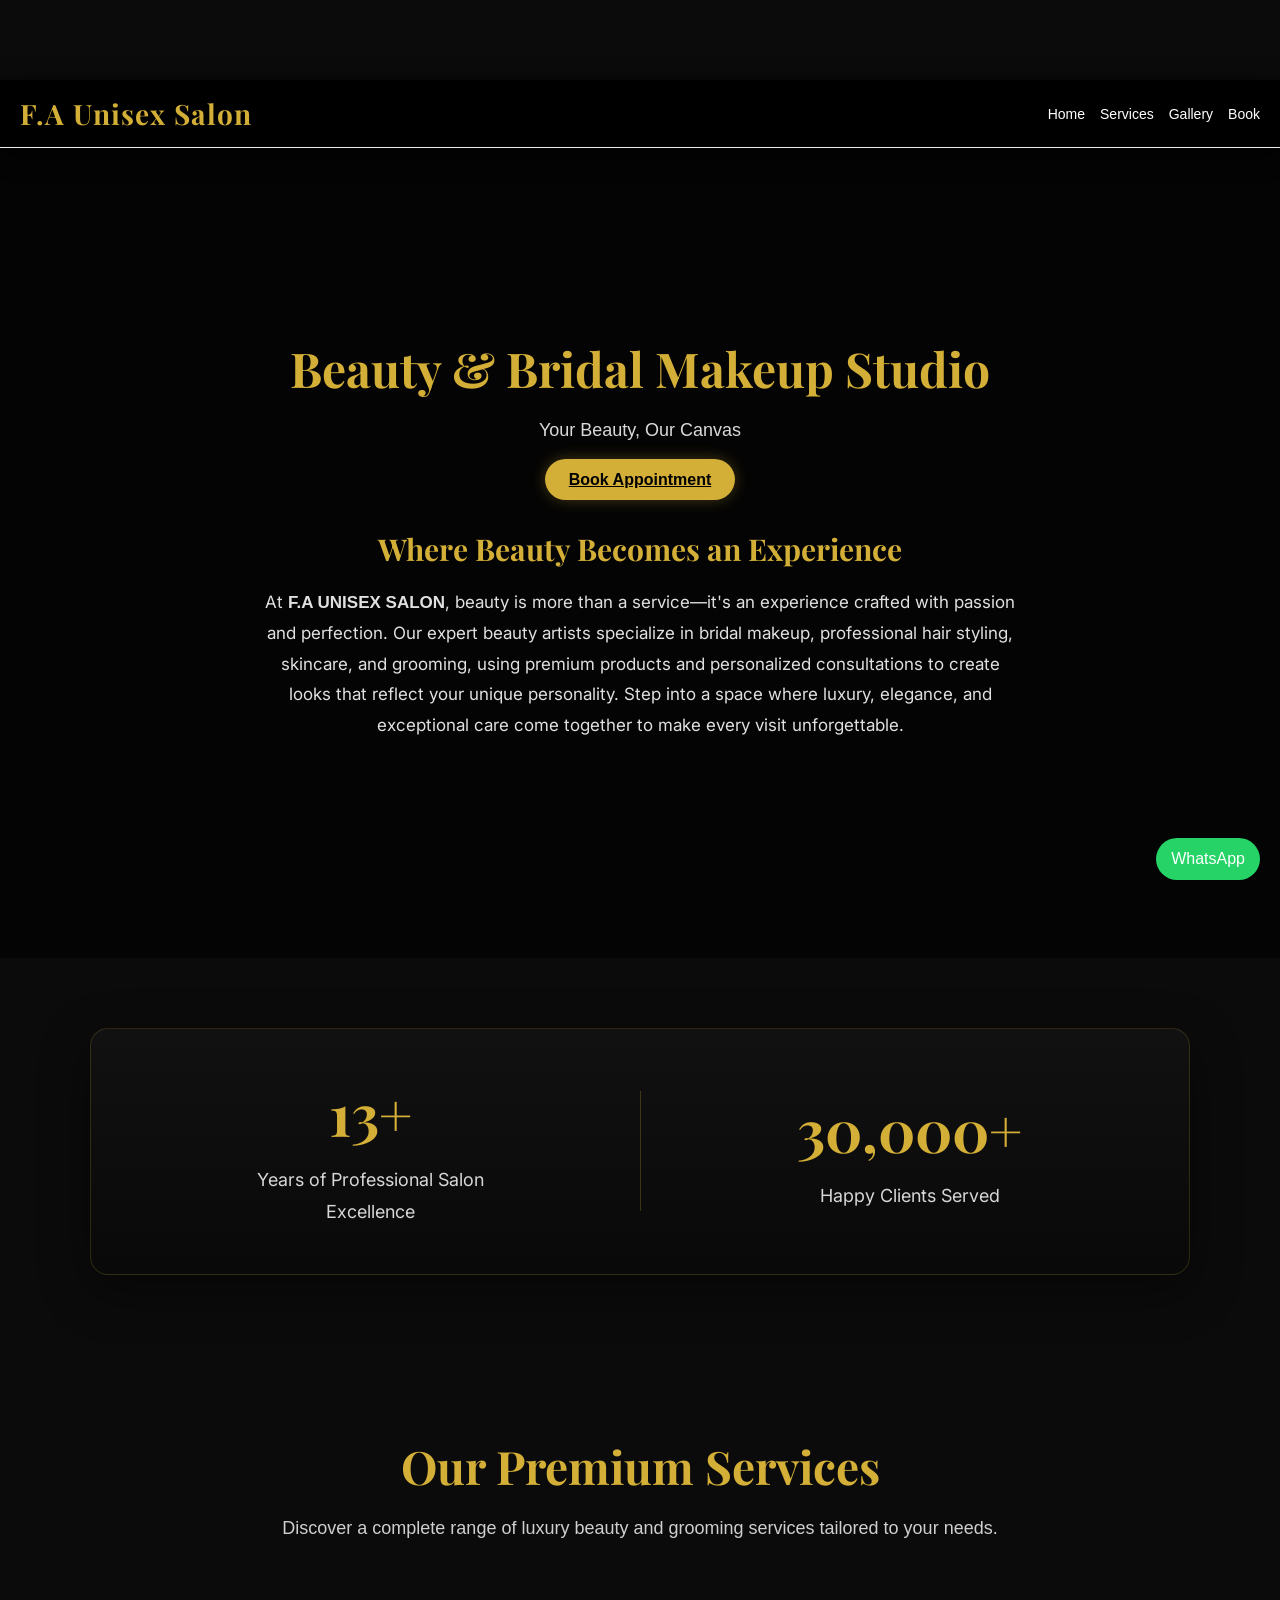
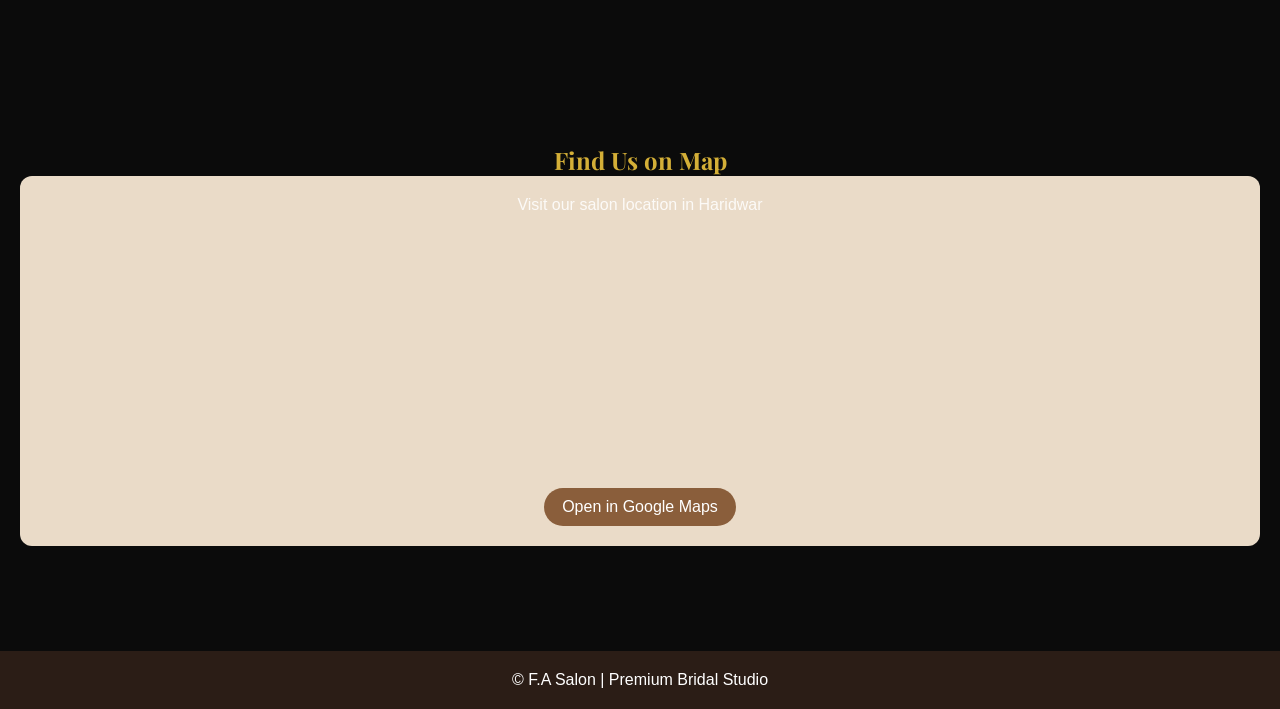
<file: index9.html>
<!DOCTYPE html>
<html lang="en">
<head>
<meta charset="UTF-8">
<meta name="viewport" content="width=device-width, initial-scale=1.0">

<link rel="preconnect" href="https://fonts.googleapis.com">
<link rel="preconnect" href="https://fonts.gstatic.com" crossorigin>
<link href="https://fonts.googleapis.com/css2?family=Playfair+Display:wght@400;600;700&family=Inter:wght@300;400;500&display=swap" rel="stylesheet">

<title>F.A Unisex Salon</title>

<style>
.hero-cinematic{
  height:90vh;
  display:flex;
  align-items:center;
  justify-content:center;
  text-align:center;
  position:relative;

  background:url("https://images.pexels.com/photos/1453005/pexels-photo-1453005.jpeg") center/cover no-repeat;
}

/* dark cinematic overlay */
.overlay{
  position:absolute;
  top:0;left:0;
  width:100%;
  height:100%;
  background:rgba(0,0,0,0.65);
}

/* text layer */
.hero-content {
  position: relative;
  z-index: 2;
  max-width: 800px;
  padding: 40px 20px; /* added padding to give space inside */
  margin: 0 auto; /* centers the content */
  text-align: center;
}

.hero-content h1 {
  font-size: 48px;
  color: #D4AF37;
  margin-bottom: 20px; /* some space below the heading */
}

.hero-content p {
  margin-top: 10px;
  font-size: 18px;
  color: rgba(255, 255, 255, 0.85);
  margin-bottom: 30px; /* add space after the text */
}

.btn {
  margin-bottom: 40px; /* space after the button so the next section doesn’t overlap */
}

/* animation */
@keyframes fadeUp{
  from{
    opacity:0;
    transform:translateY(20px);
  }
  to{
    opacity:1;
    transform:translateY(0);
  }
}

h1,h2,h3{
  color:var(--primary);
  font-family:'Playfair Display', serif;
}

p,li,span{
  color:rgba(255,255,255,0.85);
}

:root{
  --bg:#0B0B0B;          /* deep black */
  --primary:#D4AF37;     /* gold */
  --secondary:#1A1A1A;   /* dark grey */
  --text:#FFFFFF;       /* white */
  --accent:#B08D2A;     /* darker gold */
}

*{margin:0;padding:0;box-sizing:border-box;font-family:Arial;}
body{
  background:var(--bg);
  color:var(--text);
  font-family:'Playfair Display', serif;
  padding-top:80px;
}

/* NAV */
nav{
    position:fixed;
    top:0;
    left:0;
    width:100%;
    z-index:9999;

    display:flex;
    justify-content:space-between;
    align-items:center;

    padding:18px 50px;

    background:#000 !important;

    border-bottom:1px solid rgba(212,175,55,.25);

    box-shadow:0 5px 25px rgba(0,0,0,.8);
}

nav h1{
    color:#D4AF37 !important;
    font-size:28px;
    font-family:'Playfair Display',serif;
    font-weight:700;
    margin:0;
}

nav ul{
    display:flex;
    gap:30px;
    list-style:none;
}

nav ul li{
    color:#fff;
    cursor:pointer;
    transition:.3s;
}

nav ul li:hover{
    color:#D4AF37;
}
/* HERO */
.hero{
  text-align:center;
  padding:90px 20px;
  background:linear-gradient(135deg,var(--secondary),var(--bg));
}
.hero h2{font-size:38px;}
.hero span{color:var(--primary);}
.hero p{margin-top:10px;opacity:0.8}
.btn{
  background:var(--primary);
  color:black;
  padding:12px 24px;
  border:none;
  border-radius:30px;
  font-weight:bold;
  transition:0.3s;
  box-shadow:0 0 15px rgba(212,175,55,0.3);
}

.btn:hover{
  background:var(--accent);
  transform:scale(1.05);
}
/* SECTIONS */
section{padding:60px 20px;}
.title{text-align:center;margin-bottom:25px;}
.title h3{color:var(--primary);font-size:24px;}

/* SERVICES */
.grid{
  display:grid;
  grid-template-columns:repeat(auto-fit,minmax(160px,1fr));
  gap:15px;
}
.card{
  background:rgba(0,0,0,0.96);
  border:1px solid rgba(212,175,55,0.2);
  padding:25px;
  border-radius:14px;
  transition:0.3s;
  backdrop-filter:blur(8px);
}

.card:hover{
  transform:translateY(-5px);
  border:1px solid var(--primary);
  box-shadow:0 10px 30px rgba(212,175,55,0.15);
}
.card:hover{transform:translateY(-5px);box-shadow:0 10px 20px rgba(0,0,0,0.1);}

/* GALLERY */
.gallery{
  display:grid;
  grid-template-columns:repeat(auto-fit,minmax(150px,1fr));
  gap:10px;
}
.img{
  height:120px;
  border-radius:10px;
  background:linear-gradient(135deg,var(--primary),var(--accent));
}
.gallery img{
    transition:.4s;
}

.gallery img:hover{
    transform:scale(1.05);
}

/* BOOKING */
form{
  background:#141414;
  padding:20px;
  border-radius:12px;
  display:flex;
  flex-direction:column;
  gap:10px;
  border:1px solid #eee;
}
input,textarea{
  background:#1E1E1E;
  color:white;
  border:1px solid rgba(212,175,55,.25);
  padding:12px;
  border-radius:8px;
}

/* FOOTER */

/* ================================
   PREMIUM SERVICES
================================ */

.services-section{
    padding:90px 8%;
    background:#0B0B0B;
}

.services-title{
    text-align:center;
    margin-bottom:50px;
}

.services-title h2{
    font-size:46px;
    color:#D4AF37;
    margin-bottom:15px;
}

.services-title p{
    color:#cfcfcf;
    font-size:18px;
    line-height:1.8;
}

.service-tabs{
    display:flex;
    justify-content:center;
    flex-wrap:wrap;
    gap:18px;
    margin-bottom:45px;
}

.tab-btn{
    background:transparent;
    border:none;
    color:#bcbcbc;
    font-size:17px;
    cursor:pointer;
    padding:10px 18px;
    transition:.3s;
    border-bottom:2px solid transparent;
}

.tab-btn.active{
    color:#D4AF37;
    border-color:#D4AF37;
}

.tab-btn:hover{
    color:#D4AF37;
}

.service-content{
    display:none;
}

.service-content.active{
    display:block;
    animation:fade .35s;
}

@keyframes fade{
from{
opacity:0;
transform:translateY(10px);
}
to{
opacity:1;
transform:none;
}
}

.service-table{
    width:100%;
    max-width:900px;
    margin:auto;
    border-collapse:collapse;
    background:#141414;
    border:1px solid rgba(212,175,55,.15);
}

.service-table tr{
    border-bottom:1px solid rgba(255,255,255,.08);
}

.service-table td{
    padding:18px 25px;
    font-size:17px;
}

.service-table td:last-child{
    width:170px;
    text-align:right;
    color:#D4AF37;
    font-weight:bold;
}

.service-table tr:hover{
    background:#1d1d1d;
}

footer{
  text-align:center;
  padding:20px;
  background:#2B1D16;
  color:white;
  margin-top:20px;
}

/* WHATSAPP */
.whatsapp{
  position:fixed;
  bottom:20px;
  right:20px;
  background:#25D366;
  color:white;
  padding:12px 15px;
  border-radius:50px;
  text-decoration:none;
}

.hero-about{
    margin-top:40px;
    max-width:780px;
    margin-left:auto;
    margin-right:auto;
    text-align:center;
}

.hero-about h3{
    color:#D4AF37;
    font-size:30px;
    margin-bottom:18px;
}

.hero-about p{
    font-family:'Inter',sans-serif;
    font-size:17px;
    line-height:1.8;
    color:rgba(255,255,255,.88);
}
/* ==========================
   Premium Statistics Section
========================== */

.stats-section{
    max-width:1100px;
    margin:70px auto;
    padding:45px 60px;
    display:flex;
    justify-content:center;
    align-items:center;
    gap:50px;
    background:linear-gradient(180deg,#111,#090909);
    border:1px solid rgba(212,175,55,.18);
    border-radius:18px;
    box-shadow:0 15px 50px rgba(0,0,0,.45);
}

.stat-card{
    flex:1;
    text-align:center;
}

.stat-card h2{
    font-family:'Playfair Display',serif;
    font-size:58px;
    color:#D4AF37;
    margin-bottom:12px;
}

.stat-card p{
    color:#d7d7d7;
    font-size:18px;
    line-height:1.8;
    max-width:300px;
    margin:auto;
    font-family:'Inter',sans-serif;
}

.stat-divider{
    width:1px;
    height:120px;
    background:rgba(212,175,55,.25);
}

@media(max-width:768px){

.stats-section{
    flex-direction:column;
    gap:35px;
    padding:35px 20px;
}

.stat-divider{
    width:70%;
    height:1px;
}

.stat-card h2{
    font-size:44px;
}

}
nav {
  display: flex;
  justify-content: space-between;
  align-items: center;
  padding: 15px 20px;
  background: rgba(255,255,255,0.9);
  backdrop-filter: blur(10px);
  position: sticky;
  top: 0;
  border-bottom: 1px solid #eee;
}
nav h1{
    color:#D4AF37 !important;
    font-size:28px;
    font-weight:700;
    letter-spacing:1px;
    margin:0;
}
nav ul {
  display: flex;
  gap: 15px;
  list-style: none;
  font-size: 14px;
}
nav ul li {
  color: white;
  transition: 0.3s;
  cursor: pointer;
}
nav ul li:hover {
  color: #D4AF37;
}

</style>
</head>

<body>

<nav>
  <h1>F.A Unisex Salon</h1>
  <ul>
    <li>Home</li>
    <li>Services</li>
    <li>Gallery</li>
    <li>Book</li>
  </ul>
</nav>

<div class="hero-cinematic">

    <div class="overlay"></div>

    <div class="hero-content">

        <h1>Beauty & Bridal Makeup Studio</h1>

        <p class="tagline">Your Beauty, Our Canvas</p>

        <a href="https://wa.me/919758993220?text=I%20would%20like%20to%20book%20an%20appointment" class="btn" target="_blank">Book Appointment</a>

        <div class="hero-about">

            <h3>Where Beauty Becomes an Experience</h3>

            <p>
                At <strong>F.A UNISEX SALON</strong>, beauty is more than a service—it's an experience crafted with passion and perfection. Our expert beauty artists specialize in bridal makeup, professional hair styling, skincare, and grooming, using premium products and personalized consultations to create looks that reflect your unique personality. Step into a space where luxury, elegance, and exceptional care come together to make every visit unforgettable.
            </p>

        </div>

    </div>

</div>

<section class="stats-section">

    <div class="stat-card">
        <h2>13+</h2>
        <p>Years of Professional Salon Excellence</p>
    </div>

    <div class="stat-divider"></div>

    <div class="stat-card">
        <h2>30,000+</h2>
        <p>Happy Clients Served</p>
    </div>

</section>   <!-- End of 13+ Years Experience -->

<!-- PREMIUM SERVICES START -->

<section class="services-section">

    <div class="services-title">

        <h2>Our Premium Services</h2>

        <p>
            Discover a complete range of luxury beauty and grooming services tailored to your needs.
        </p>

    </div>


    

</section>

<!-- PREMIUM SERVICES END -->

<section>
  <div class="title">
      <h3>Find Us on Map</h3>

  <div style="text-align:center;background:#EADBC8;padding:20px;border-radius:12px;">

    <p style="margin-bottom:10px;">
      Visit our salon location in Haridwar
    </p>

    <iframe
      src="https://www.google.com/maps?q=F.A%20Unisex%20Salon%20Haridwar&output=embed"
      width="100%"
      height="250"
      style="border:0;border-radius:12px;"
      allowfullscreen=""
      loading="lazy">
    </iframe>

    <a href="https://www.google.com/maps?q=F.A%20Unisex%20Salon%20Haridwar"
    target="_blank"
    style="display:inline-block;
    margin-top:10px;
    padding:10px 18px;
    background:#8A5E3B;
    color:white;
    border-radius:20px;
    text-decoration:none;">
      Open in Google Maps
    </a>

  </div>
</section>

<footer>
  © F.A Salon | Premium Bridal Studio
</footer>

<a class="whatsapp" href="#">WhatsApp</a>

<script>

function showService(id, btn) {

    document.querySelectorAll(".service-content").forEach(function(box) {
        box.classList.remove("active");
    });

    document.getElementById(id).classList.add("active");

    document.querySelectorAll(".tab-btn").forEach(function(tab) {
        tab.classList.remove("active");
    });

    btn.classList.add("active");

}

btn.classList.add("active");

}

</script>

</body>
</html>
</file>
